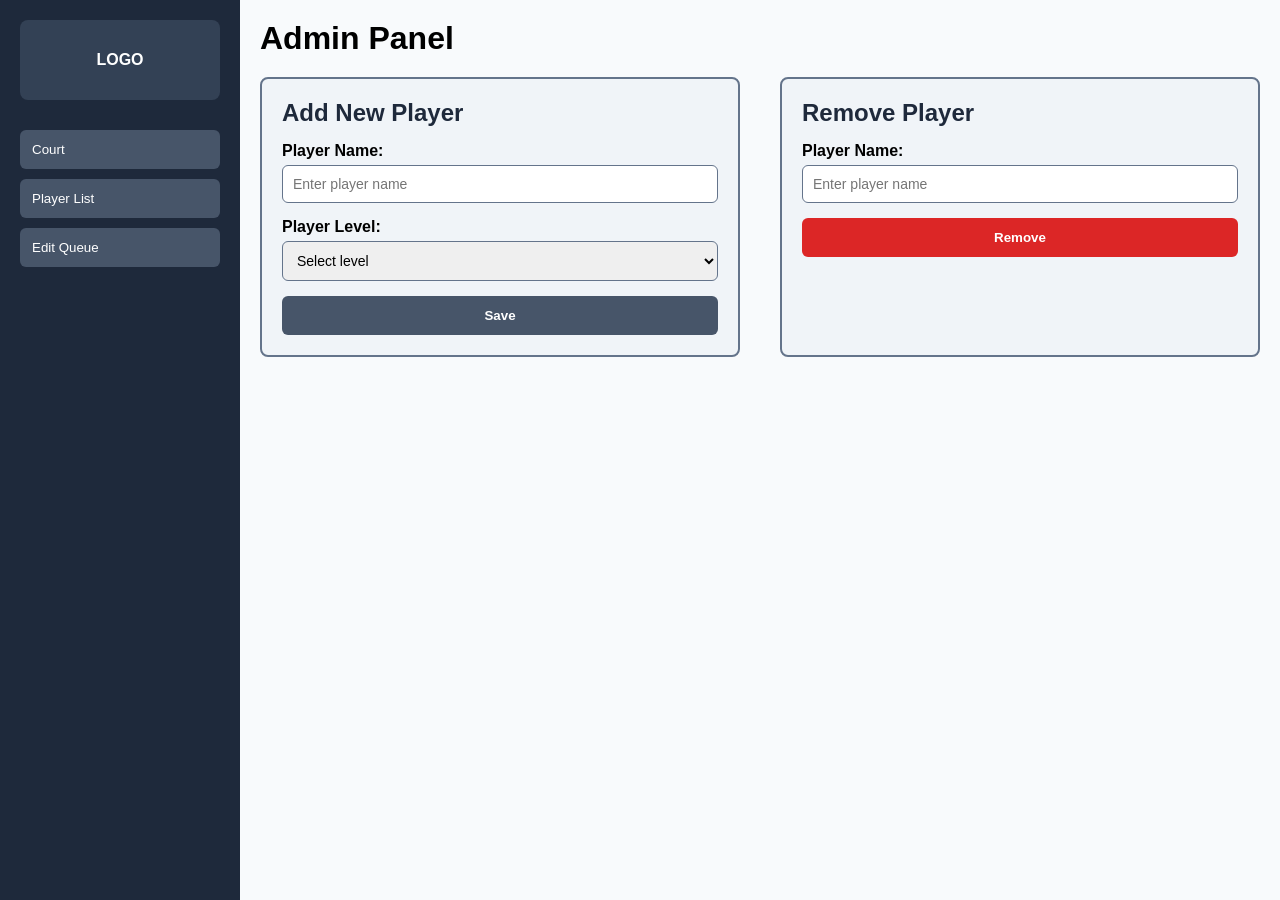
<file: index.html>
<!DOCTYPE html>
<html lang="en">
<head>
  <meta charset="UTF-8">
  <title>Admin Panel</title>
  <link rel="stylesheet" href="styles.css">
</head>
<body>

  <div class="sidebar">
    <div class="logo">LOGO</div>

    <button class="nav-button" onclick="openCourt()">Court</button>
    <button class="nav-button">Player List</button>
    <button class="nav-button">Edit Queue</button>
  </div>

  <div class="content">
    <h1>Admin Panel</h1>

    <div class="admin-containers">
      <!-- Add New Player Container (Upper Left) -->
      <div class="player-container add-player">
        <h2>Add New Player</h2>
        <form class="player-form">
          <label for="player-name">Player Name:</label>
          <input type="text" id="player-name" placeholder="Enter player name">

          <label for="player-level">Player Level:</label>
          <select id="player-level">
            <option value="">Select level</option>
            <option value="beginner">Beginner</option>
            <option value="intermediate">Intermediate</option>
            <option value="advanced">Advanced</option>
            <option value="pro">Pro</option>
          </select>

          <button type="button" class="save-button">Save</button>
        </form>
      </div>

      <!-- Remove Player Container (Upper Right) -->
      <div class="player-container remove-player">
        <h2>Remove Player</h2>
        <form class="remove-form">
          <label for="remove-name">Player Name:</label>
          <input type="text" id="remove-name" placeholder="Enter player name">

          <button type="button" class="remove-button">Remove</button>
        </form>
      </div>
    </div>

  </div>

  <script src="script.js"></script>
</body>
</html>
</file>
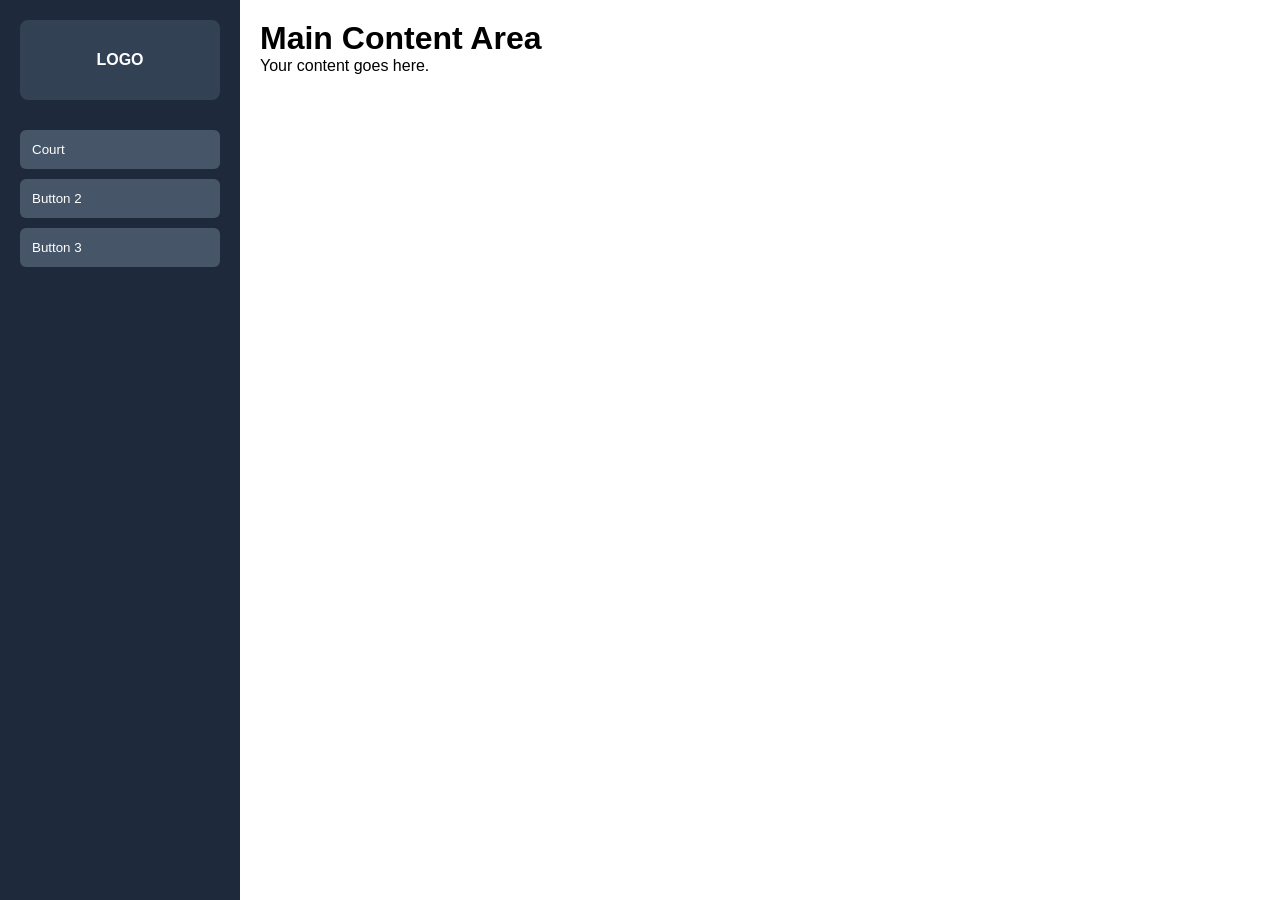
<file: index page/index.html>
<!DOCTYPE html>
<html lang="en">
<head>
  <meta charset="UTF-8">
  <title>Sidebar Layout</title>
  <link rel="stylesheet" href="styles.css">
</head>
<body>

  <div class="sidebar">
    <div class="logo">
      LOGO
    </div>

    <button class="nav-button" onclick="openCourt()">Court</button>
    <button class="nav-button">Button 2</button>
    <button class="nav-button">Button 3</button>
  </div>

  <div class="content">
    <h1>Main Content Area</h1>
    <p>Your content goes here.</p>
  </div>

  <script src="script.js"></script>
</body>
</html>
</file>
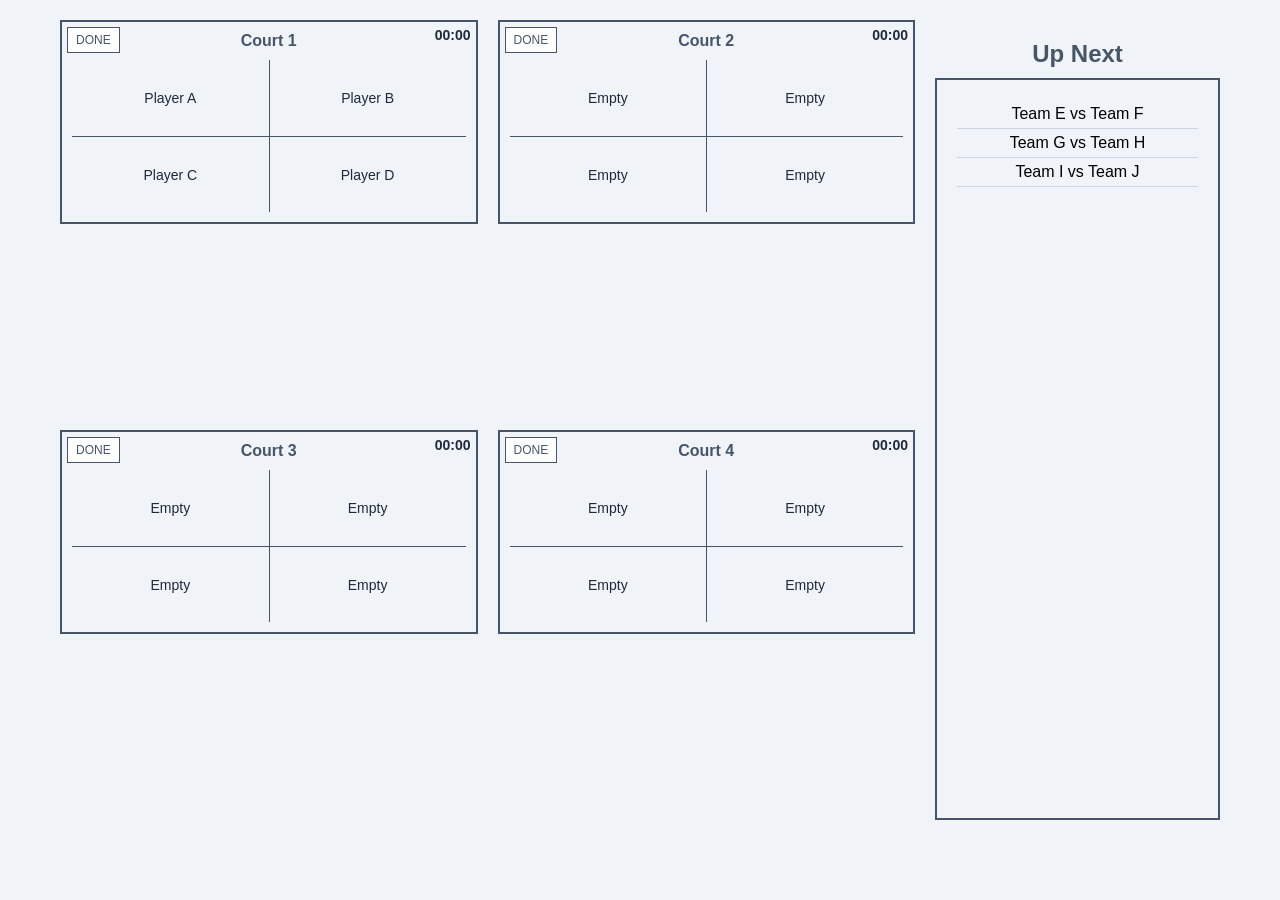
<file: court-page/court.html>
<!DOCTYPE html>
<html lang="en">
<head>
  <meta charset="UTF-8">
  <title>Court Page</title>
  <link rel="stylesheet" href="court-style.css">
</head>
<body>
  <div class="main-container">

    <div class="content-container">
      <!-- Courts Grid (Left/Middle) -->
      <div class="courts-section">
        <div class="grid-container">
          <!-- Court 1 -->
          <div class="court-box" data-court="1">
            <button class="done-btn">DONE</button>
            <div class="timer">00:00</div>
            <div class="court-title">Court 1</div>
            <div class="court-players">
              <div>Player A</div>
              <div>Player B</div>
              <div>Player C</div>
              <div>Player D</div>
            </div>
          </div>

          <!-- Court 2 -->
          <div class="court-box" data-court="2">
            <button class="done-btn">DONE</button>
            <div class="timer">00:00</div>
            <div class="court-title">Court 2</div>
            <div class="court-players">
              <div>Empty</div>
              <div>Empty</div>
              <div>Empty</div>
              <div>Empty</div>
            </div>
          </div>

          <!-- Court 3 -->
          <div class="court-box" data-court="3">
            <button class="done-btn">DONE</button>
            <div class="timer">00:00</div>
            <div class="court-title">Court 3</div>
            <div class="court-players">
              <div>Empty</div>
              <div>Empty</div>
              <div>Empty</div>
              <div>Empty</div>
            </div>
          </div>

          <!-- Court 4 -->
          <div class="court-box" data-court="4">
            <button class="done-btn">DONE</button>
            <div class="timer">00:00</div>
            <div class="court-title">Court 4</div>
            <div class="court-players">
              <div>Empty</div>
              <div>Empty</div>
              <div>Empty</div>
              <div>Empty</div>
            </div>
          </div>
        </div>
      </div>

      <!-- Up Next Panel (Right) -->
      <div class="queue-section">
        <h2>Up Next</h2>
        <div class="queue-box">
          <ul class="queue-list">
            <li>Team E vs Team F</li>
            <li>Team G vs Team H</li>
            <li>Team I vs Team J</li>
          </ul>
        </div>
      </div>
    </div>
  </div>

  <!-- Link to external JS file -->
  <script src="court-script.js"></script>
</body>
</html>
</file>
<file: styles.css>
* {
  margin: 0;
  padding: 0;
  box-sizing: border-box;
  font-family: Arial, sans-serif;
}

body {
  display: flex;
  height: 100vh;
  background-color: #f8fafc;
}

/* Sidebar */
.sidebar {
  width: 240px;
  background-color: #1e293b;
  color: white;
  display: flex;
  flex-direction: column;
  padding: 20px;
}

.logo {
  height: 80px;
  background-color: #334155;
  display: flex;
  align-items: center;
  justify-content: center;
  margin-bottom: 30px;
  border-radius: 8px;
  font-weight: bold;
}

/* Sidebar buttons */
.nav-button {
  padding: 12px;
  margin-bottom: 10px;
  border: none;
  border-radius: 6px;
  background-color: #475569;
  color: white;
  text-align: left;
  cursor: pointer;
  transition: background 0.2s;
}

.nav-button:hover {
  background-color: #64748b;
}

/* Main content */
.content {
  flex: 1;
  padding: 20px;
  display: flex;
  flex-direction: column;
}

/* Containers wrapper */
.admin-containers {
  display: flex;
  justify-content: space-between; /* left and right */
  margin-top: 20px;
}

/* Player container (Add/Remove) */
.player-container {
  background-color: #f0f4f8;
  padding: 20px;
  border: 2px solid #64748b; /* outline */
  border-radius: 8px;
  width: 48%; /* side by side */
}

/* Headings */
.player-container h2 {
  margin-bottom: 15px;
  color: #1e293b;
}

/* Forms */
.player-form,
.remove-form {
  display: flex;
  flex-direction: column;
}

.player-form label,
.remove-form label {
  margin-bottom: 5px;
  font-weight: bold;
}

.player-form input,
.player-form select,
.remove-form input {
  padding: 10px;
  margin-bottom: 15px;
  border: 1px solid #64748b;
  border-radius: 6px;
  font-size: 14px;
}

/* Buttons */
.save-button {
  padding: 12px;
  border: none;
  border-radius: 6px;
  background-color: #475569;
  color: white;
  cursor: pointer;
  font-weight: bold;
  transition: background 0.2s;
}

.save-button:hover {
  background-color: #64748b;
}

.remove-button {
  padding: 12px;
  border: none;
  border-radius: 6px;
  background-color: #dc2626;
  color: white;
  cursor: pointer;
  font-weight: bold;
  transition: background 0.2s;
}

.remove-button:hover {
  background-color: #b91c1c;
}
</file>
<file: index page/styles.css>
* {
  margin: 0;
  padding: 0;
  box-sizing: border-box;
  font-family: Arial, sans-serif;
}

body {
  display: flex;
  height: 100vh;
}

/* Sidebar */
.sidebar {
  width: 240px;
  background-color: #1e293b;
  color: white;
  display: flex;
  flex-direction: column;
  padding: 20px;
}

/* Logo placeholder */
.logo {
  height: 80px;
  background-color: #334155;
  display: flex;
  align-items: center;
  justify-content: center;
  margin-bottom: 30px;
  border-radius: 8px;
  font-weight: bold;
}

/* Buttons */
.nav-button {
  padding: 12px;
  margin-bottom: 10px;
  border: none;
  border-radius: 6px;
  background-color: #475569;
  color: white;
  text-align: left;
  cursor: pointer;
  transition: background 0.2s;
}

.nav-button:hover {
  background-color: #64748b;
}

/* Main content */
.content {
  flex: 1;
  padding: 20px;
}
</file>
<file: court-page/court-style.css>
/* Main container */
.main-container {
  max-width: 1200px;
  margin: 0 auto;
  padding: 20px;
  box-sizing: border-box;
}

/* General Page */
body {
  font-family: Arial, sans-serif;
  background-color: #f0f4f8;
  margin: 0;
  overflow: hidden; /* prevent scrolling */
}

h1 {
  text-align: center;
  margin-bottom: 30px;
  color: #1e293b;
}

/* Layout: Courts on left, Queue on right */
.content-container {
  display: flex;
  gap: 20px;
  height: calc(100vh - 100px); /* full height minus header */
}

/* Courts Section (Left/Middle) */
.courts-section {
  flex: 3; /* wider than queue section */
  display: flex;
  flex-direction: column;
  justify-content: flex-start; /* start from top */
}

/* Grid container for courts */
.grid-container {
  display: grid;
  grid-template-columns: repeat(2, 1fr);
  grid-gap: 20px;
  width: 100%;
  height: 100%;
}

/* Court boxes */
.court-box {
  position: relative;
  background-color: transparent;
  border: 2px solid #475569;
  color: #475569;
  height: 180px;
  display: flex;
  flex-direction: column;
  justify-content: flex-start;
  border-radius: 0;
  padding: 10px;
  font-size: 16px;
  cursor: default;
}

/* Court title */
.court-title {
  font-weight: bold;
  text-align: center;
  margin-bottom: 10px;
}

/* Player slots inside each court (2x2 grid) */
.court-players {
  display: grid;
  grid-template-columns: 1fr 1fr;
  grid-template-rows: 1fr 1fr;
  height: 100%;
}

/* Each player box inside court */
.court-players div {
  display: flex;
  align-items: center;
  justify-content: center;
  border-top: 1px solid #475569;
  border-left: 1px solid #475569;
  font-size: 14px;
  color: #1e293b;
}

/* Remove extra borders on top-left edges */
.court-players div:nth-child(1),
.court-players div:nth-child(2) {
  border-top: none;
}

.court-players div:nth-child(1),
.court-players div:nth-child(3) {
  border-left: none;
}

/* Queue Section (Right) */
.queue-section {
  flex: 1; /* smaller width */
  display: flex;
  flex-direction: column;
  justify-content: flex-start;
  height: 100%; /* fill parent's height */
}

/* Up Next title stays on top */
.queue-section h2 {
  color: #475569;
  margin-bottom: 10px;
  text-align: center;
}

/* Queue Box Outline */
.queue-box {
  border: 2px solid #475569;
  border-radius: 0;
  padding: 20px;
  flex: 1; /* take all vertical space */
  display: flex;
  flex-direction: column;
  overflow-y: auto; /* scroll inside if too long */
}

/* Queue list styling */
.queue-list {
  list-style: none;
  padding: 0;
  margin: 0;
  width: 100%;
}

.queue-list li {
  border-bottom: 1px solid #cbd5e1;
  padding: 5px 0;
  text-align: center;
}

.done-btn {
  position: absolute;
  top: 5px;
  left: 5px;
  padding: 5px 8px;
  font-size: 12px;
  cursor: pointer;
  border: 1px solid #475569;
  background-color: #fff;
  color: #475569;
}

.timer {
  position: absolute;
  top: 5px;
  right: 5px;
  font-size: 14px;
  font-weight: bold;
  color: #1e293b;
}
</file>
